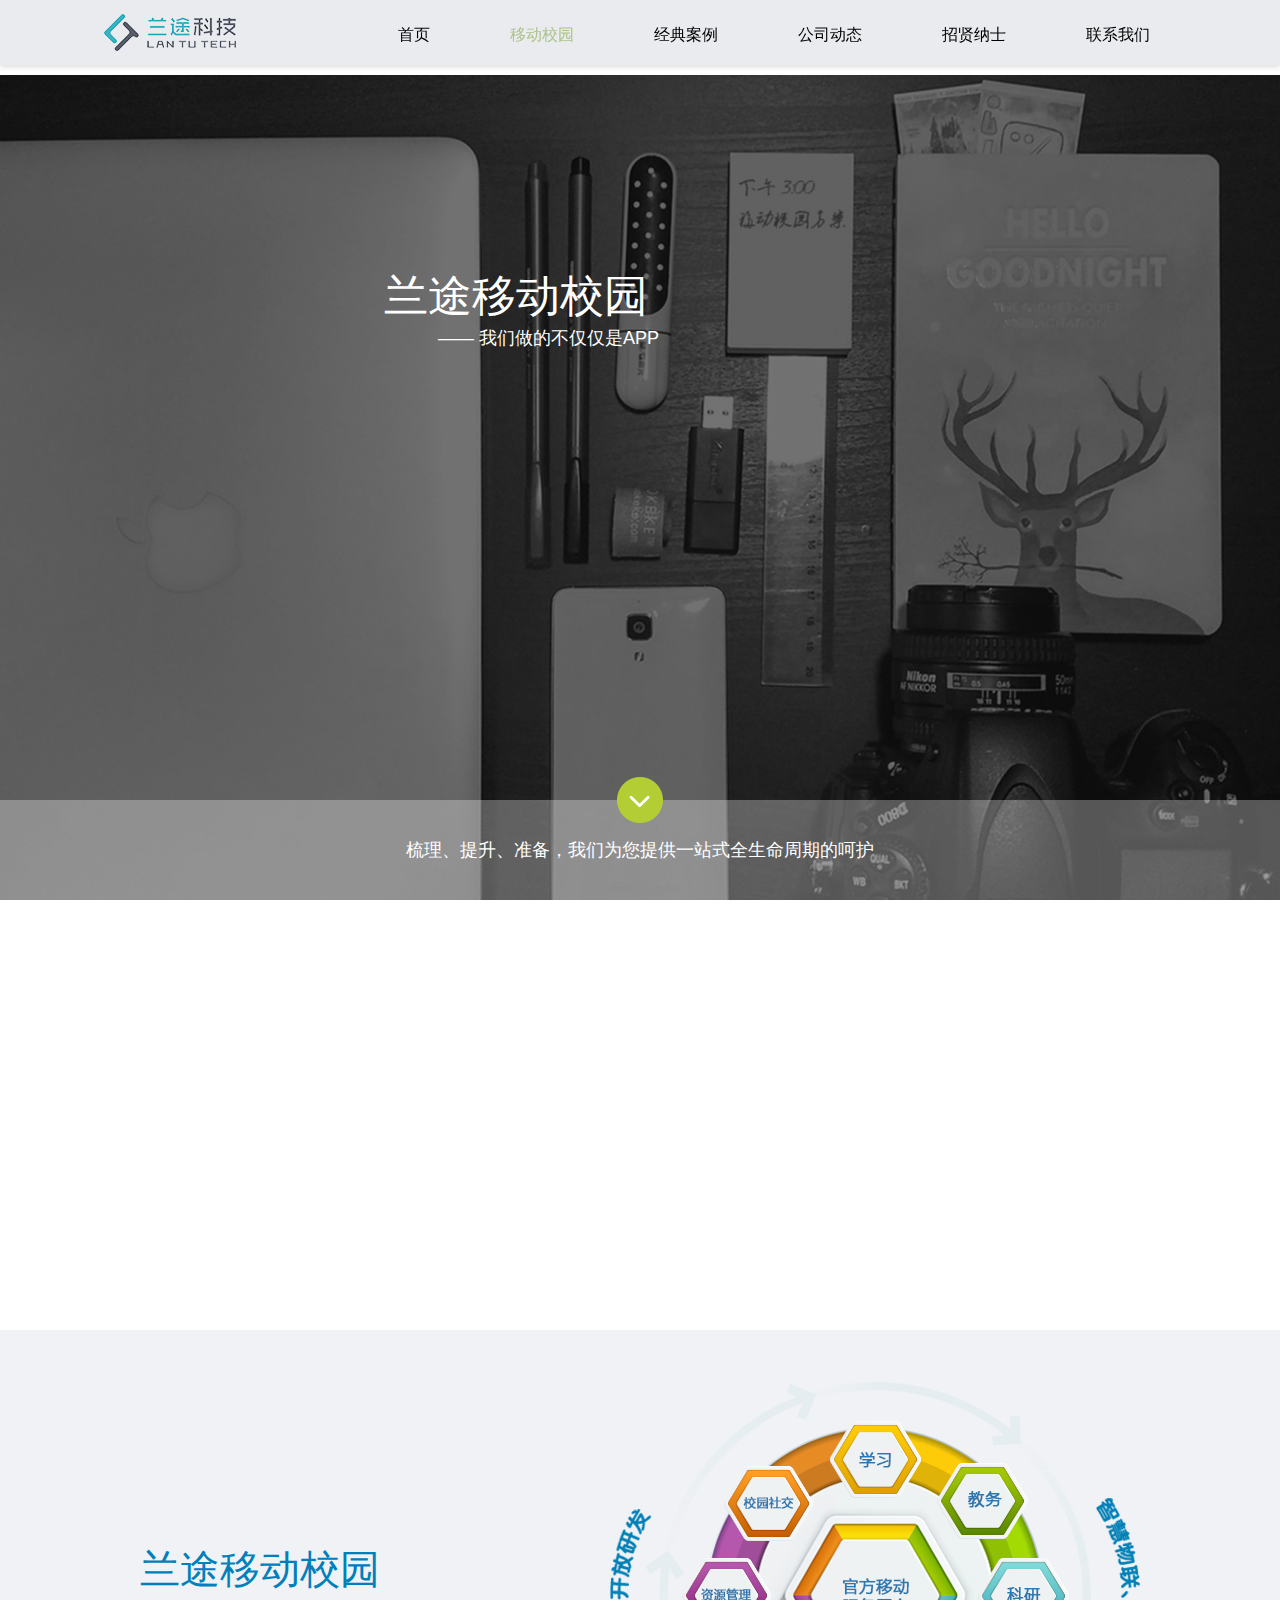
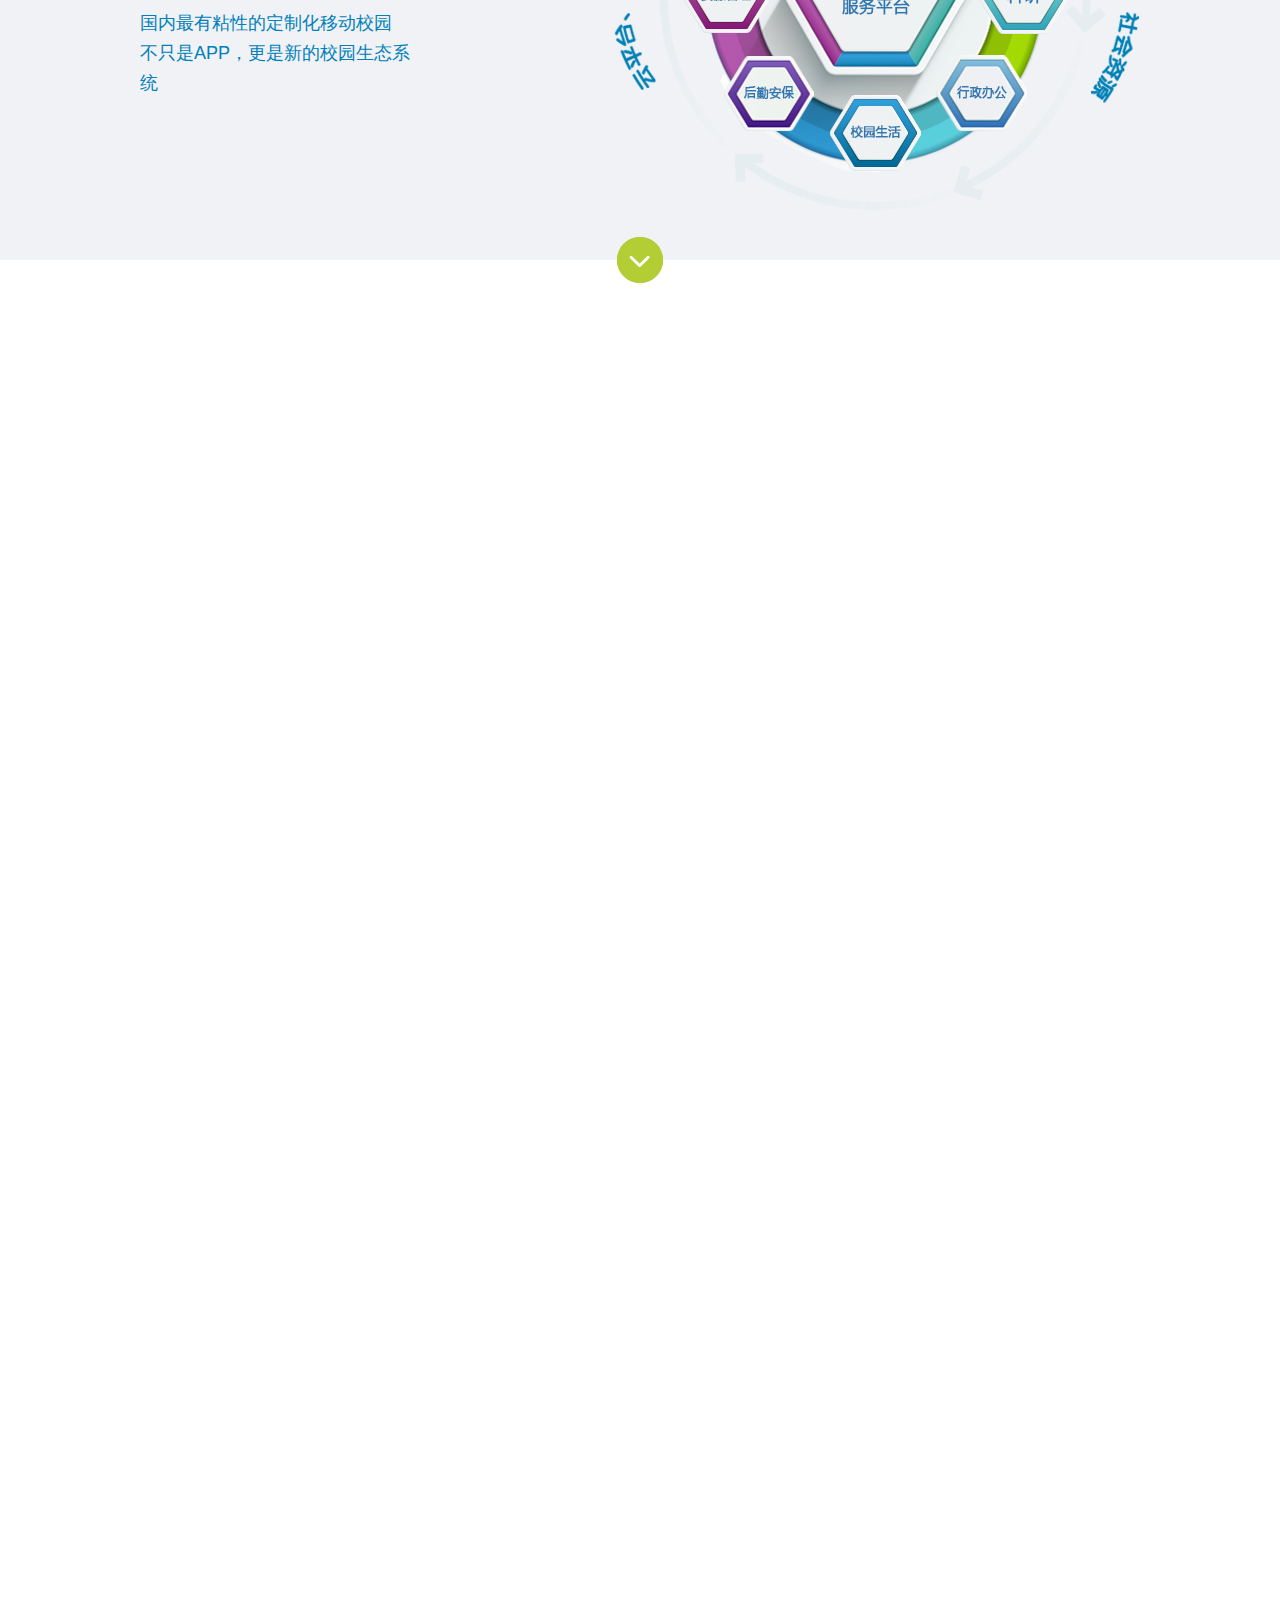
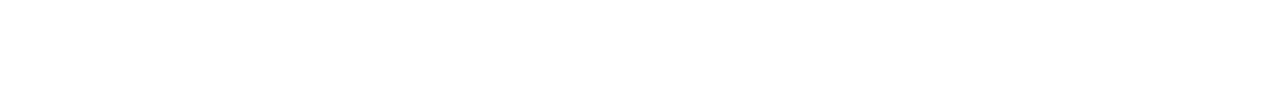
<file: campus.html>
<!DOCTYPE html>
<html lang="en">
<head>
    <meta charset="UTF-8">
    <meta name="Author" content="FengYu">
    <title>兰途科技</title>
    <link rel="stylesheet" href="css/public.css">
    <link rel="stylesheet" href="css/reset.css">
    <link rel="stylesheet" href="css/campus.css">
    <script src="js/jquery.min.js"></script>
    <script src="js/public.js"></script>
    <link rel="stylesheet" href="css/mediaCampus.css">

</head>
<body>
<!--header-->
<div id="header">
    <!--logo-->
    <div class="top-nav">
        <div class="logo">
            <img src="img/logo.png" height="37" width="132"/>
        </div>
        <div class="nav">
            <ul class="nav1">
                <li><a href="index.html">首页</a></li>
                <li><a href="campus.html" class="on">移动校园</a></li>
                <li><a href="">经典案例</a></li>
                <li><a href="">公司动态</a></li>
                <li><a href="">招贤纳士</a></li>
                <li><a href="">联系我们</a></li>
            </ul>
            <ul class="nav2">
                <li><a href="index.html" class="on">首页</a></li>
                <li><a href="campus.html" class="on">移动校园</a></li>
                <li><a href="">经典案例</a></li>
                <li class="m-btn" onselectstart="return false"><span>更多<img src="img/nav_icon.png" height="35" width="35"/></span>
                    <div class="more">
                        <p>行业新闻</p>
                        <p>招贤纳士</p>
                        <p>联系我们</p>
                        <p>兰途家族</p>
                    </div>
                </li>
            </ul>
        </div>
    </div>
</div>
<!--content-->
<div id="content">
    <div class="box1">
        <div class="top">
            <p class="p1">兰途移动校园</p>
            <p class="p2">—— 我们做的不仅仅是APP</p>
        </div>
        <div class="bottom">
            <p>梳理、提升、准备，我们为您提供一站式全生命周期的呵护</p>
            <p class="btn"></p>
        </div>
    </div>
    <div class="bg bg1"></div>
    <div class="box2">
        <div class="wrap">
            <div class="left">
                <p>兰途移动校园</p>
                <p>国内最有粘性的定制化移动校园</p>
                <p>不只是APP，更是新的校园生态系统</p>
            </div>
            <div class="right">
                <p><img src="img/campus/m3.png" height="351" width="530"/></p>
                <p><img src="img/campus/ct3_out.png" height="428" width="461"/></p>
            </div>
        </div>
        <div class="btn"><img src="img/campus/a_d.png" height="46" width="46"/></div>
    </div>
    <div class="bg bg2"></div>
    <div class="box3"></div>
</div>


<script src="js/campus.js"></script>
</body>
</html>
</file>
<file: css/public.css>
/*header*/
#header{
    position: fixed;
    top: 0;
    left: 0;
    width: 100%;
    height: 65px;
    background: #E9EBEE;
    z-index: 99;
    box-shadow:0 2px 5px #ddd;
}
#header .top-nav{
    max-width:1100px;
    width:90%;
    height: 100%;
    margin:0 auto;
}

#header .top-nav .logo{
    float: left;
    height: 37px;
    width: 132px;
    margin:14px;
}
#header .top-nav .nav1{
    float: right;
}
#header .top-nav .nav2{
    display: none;
}
#header .top-nav .nav li{
    float: left;
}
#header .top-nav .nav li a{
    display: inline-block;
    padding:25px 40px;
    font-size:16px;
    color:#000;
}
#header .top-nav .nav li a:hover{
    color:#ADC38A;
}
#header .top-nav a.on{
    color:#ADC38A !important;
}


/*0-1200*/
@media screen and (max-width:1200px){
    #header .top-nav .nav1{
        float: left;
        margin-left:20px;
    }
    .top-nav .nav1 a{
        padding: 23px 20px !important;
    }
}
/*0-900*/
@media screen and (max-width:900px){
    #header{
        height: 100px;
        background: #fff;
    }
    #header .top-nav .nav1{
        display: none;
    }
    #header .top-nav .nav2{
        display: block;
        float: none;
        height:30px;
        width: 500px;
        margin:0 auto;

    }

    #header .top-nav .logo{
        float: none;
        margin:18px auto 0;

    }
    #header .top-nav .nav2 li a{
        padding:14px 35px !important;
        font-size:14px;
    }
    #header .top-nav .nav2 li>span{
        display: inline-block;
        padding: 14px 35px;
        font-size:14px;
        cursor: pointer;
    }
    #header .top-nav .nav2 li>span>img{

        height: 14px;
        width: 14px;
    }
    #header .top-nav .nav2 li:nth-child(4){
        position: relative;
    }
    .more{
        display: none;
        position: absolute;
        top: 40px;
        width: 100px;
        background: #fff;
        border:1px solid #000;
        border-radius: 5px;

    }
    .more p{
        width: 100%;
        padding:8px 0;
        text-align: center;
        cursor: pointer;
    }
    .more p:hover{
        color:#ADC38A;
    }


}




/*0-600*/
@media screen and (max-width:600px){
    #header .top-nav .nav2{
        width:342px;
    }
    #header .top-nav .nav2 li a{
        padding:14px 15px !important;
    }
    #header .top-nav .nav2 li span{
        padding:14px 15px !important;
    }


}
</file>
<file: css/campus.css>
#content{
    width: 100%;
    margin-top:75px;
}
.box1{
    position: relative;
    width: 100%;
    background: url("../img/campus/bg1.jpg")center center/cover;
}
.box1 .top{
    width: 275px;
    height: 86px;
    padding:15% 0 0 30%;
}
.box1 .top p{
    color:#fff;
}
.box1 .top .p1{
    text-align: left;
    font-size:44px;
}
.box1 .top .p2{
    font-size:18px;
    text-align: right;
}
.box1 .bottom{
    position: absolute;
    bottom: 0;
    left: 0;
    width: 100%;
    height: 100px;
    background: rgba(255,255,255,.3);
}
.box1 .bottom p:nth-child(1){
    font-size:18px;
    line-height: 100px;
    text-align: center;
    color:#fff;
}
.box1 .bottom .btn{
    position: absolute;
    left:50%;
    top:-23px;
    width: 46px;
    height: 46px;
    background: url(../img/campus/a_d.png);
    cursor:pointer;
}
.bg{
    width: 100%;
    height: 430px;
}
.bg1{
    background: url(../img/campus/bg2.jpg) center center/cover fixed;
}
/*box2*/
.box2{
    position: relative;
    width: 100%;
    height: 530px;
    background: #F0F2F5;
}

.box2 .wrap{
    overflow: hidden;
    width: 1000px;
    height: 100%;
    margin:0 auto;
}
.box2 .wrap .left{
    float: left;
    width:287px;
    height: 140px;
    padding:200px 0 0;
    color:#0080BA;
}
.box2 .wrap .left p:nth-child(1){
    font-size:40px;
    line-height:78px;
}
.box2 .wrap .left p{
    font-size:18px;
    line-height: 30px;
}
.box2 .wrap .right{
    position: relative;
    float: right;
    height: 100%;
    width:530px;
}
.box2 .wrap .right p{
    position: absolute;
    top: 0;
    left: 0;
    width: 100%;
    height: 100%;
    line-height:530px;
    text-align: center;
}
.box2 .wrap .right p img{
    vertical-align: middle;
}
.box2 .wrap .right p:nth-child(2) img{
    animation: zyq 10s linear infinite;
}
@keyframes zyq{
    to{transform: rotate(360deg)}
}

.btn{
    position: absolute;
    bottom:-23px;
    left:50%;
    width: 46px;
    height: 46px;
    margin-left:-23px;
    background: url(../img/campus/a_d.png);
    cursor:pointer;
}
.bg2{
    background: url(../img/campus/bg3.jpg) center center/cover fixed;
    
}
.box3{
    height: 1000px;
}
</file>
<file: css/mediaCampus.css>
@media screen and (max-width:900px){
    .bg{
        background-attachment: scroll;
    }
}
</file>
